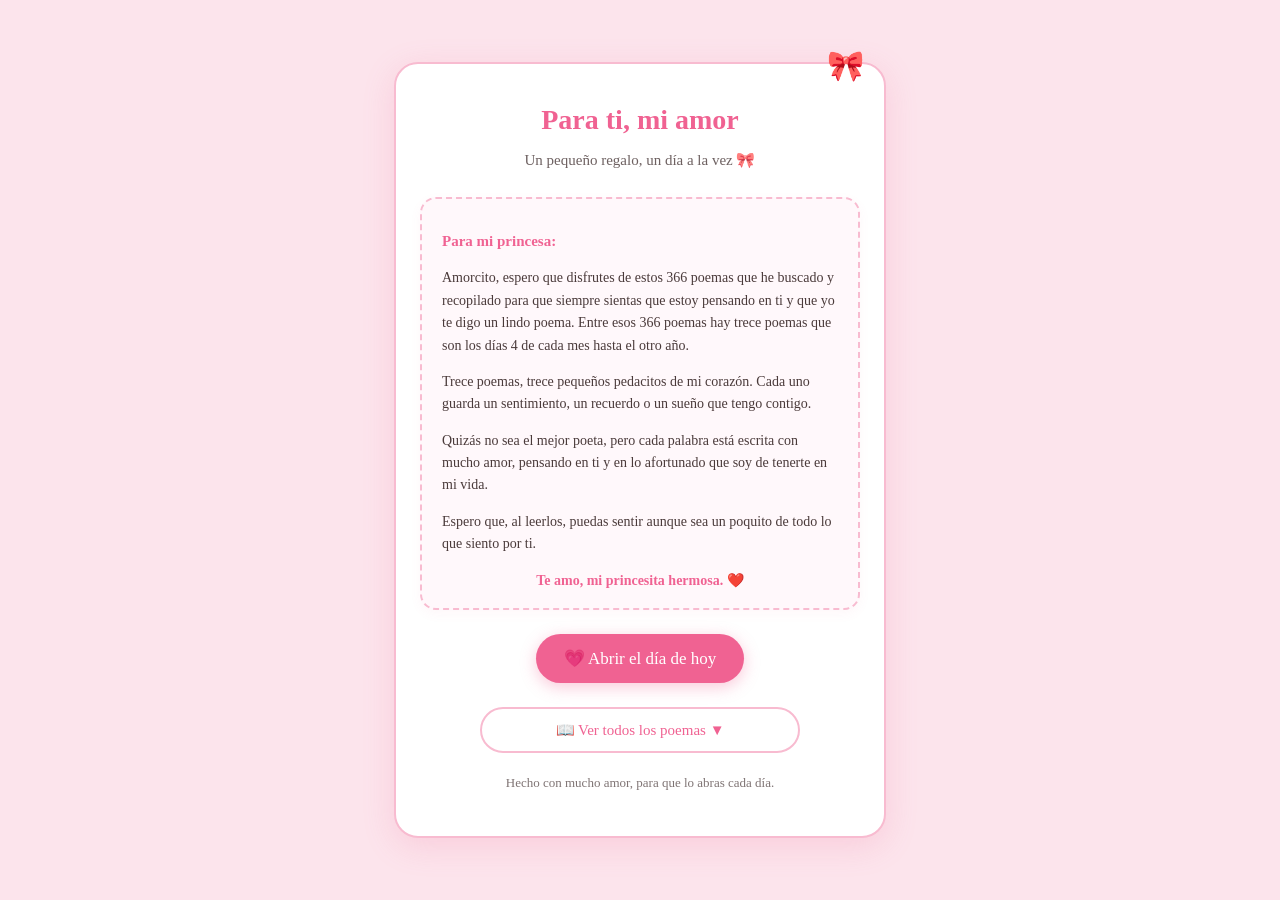
<file: index.html>
﻿<!DOCTYPE html>
<html lang="es">
<head>
    <meta charset="UTF-8">
    <meta name="viewport" content="width=device-width, initial-scale=1.0">
    <title>Para ti 💕</title>
    <link rel="stylesheet" href="css/estilo.css">
</head>
<body>
    <div class="tarjeta portada">

        <h1 class="titulo-portada">Para ti, mi amor</h1>
        <p class="subtitulo">Un pequeño regalo, un día a la vez 🎀</p>

    
        <div class="mensaje-carta">
            <p><strong>Para mi princesa:</strong></p>
            <p>Amorcito, espero que disfrutes de estos 366 poemas que he buscado y recopilado para que siempre sientas que estoy pensando en ti y que yo te digo un lindo poema. Entre esos 366 poemas hay trece poemas que son los días 4 de cada mes hasta el otro año.</p>

            <p>Trece poemas, trece pequeños pedacitos de mi corazón. Cada uno guarda un sentimiento, un recuerdo o un sueño que tengo contigo.</p>

            <p>Quizás no sea el mejor poeta, pero cada palabra está escrita con mucho amor, pensando en ti y en lo afortunado que soy de tenerte en mi vida.</p>

            <p>Espero que, al leerlos, puedas sentir aunque sea un poquito de todo lo que siento por ti.</p>

            <p>Te amo, mi princesita hermosa. ❤️</p>
        </div>


        <button class="boton-hoy" onclick="irAlDiaDeHoy()">
            💗 Abrir el día de hoy
        </button>

   

        <div class="menu-poemas">
            <button class="boton-menu" onclick="toggleMenu()">
                📖 Ver todos los poemas <span id="flecha">▼</span>
            </button>

            <div id="lista-meses" class="lista-meses" style="display:none;">

            </div>
        </div>

        <p class="nota">Hecho con mucho amor, para que lo abras cada día.</p>
    </div>

    <script src="js/main.js"></script>
</body>
</html>
</file>
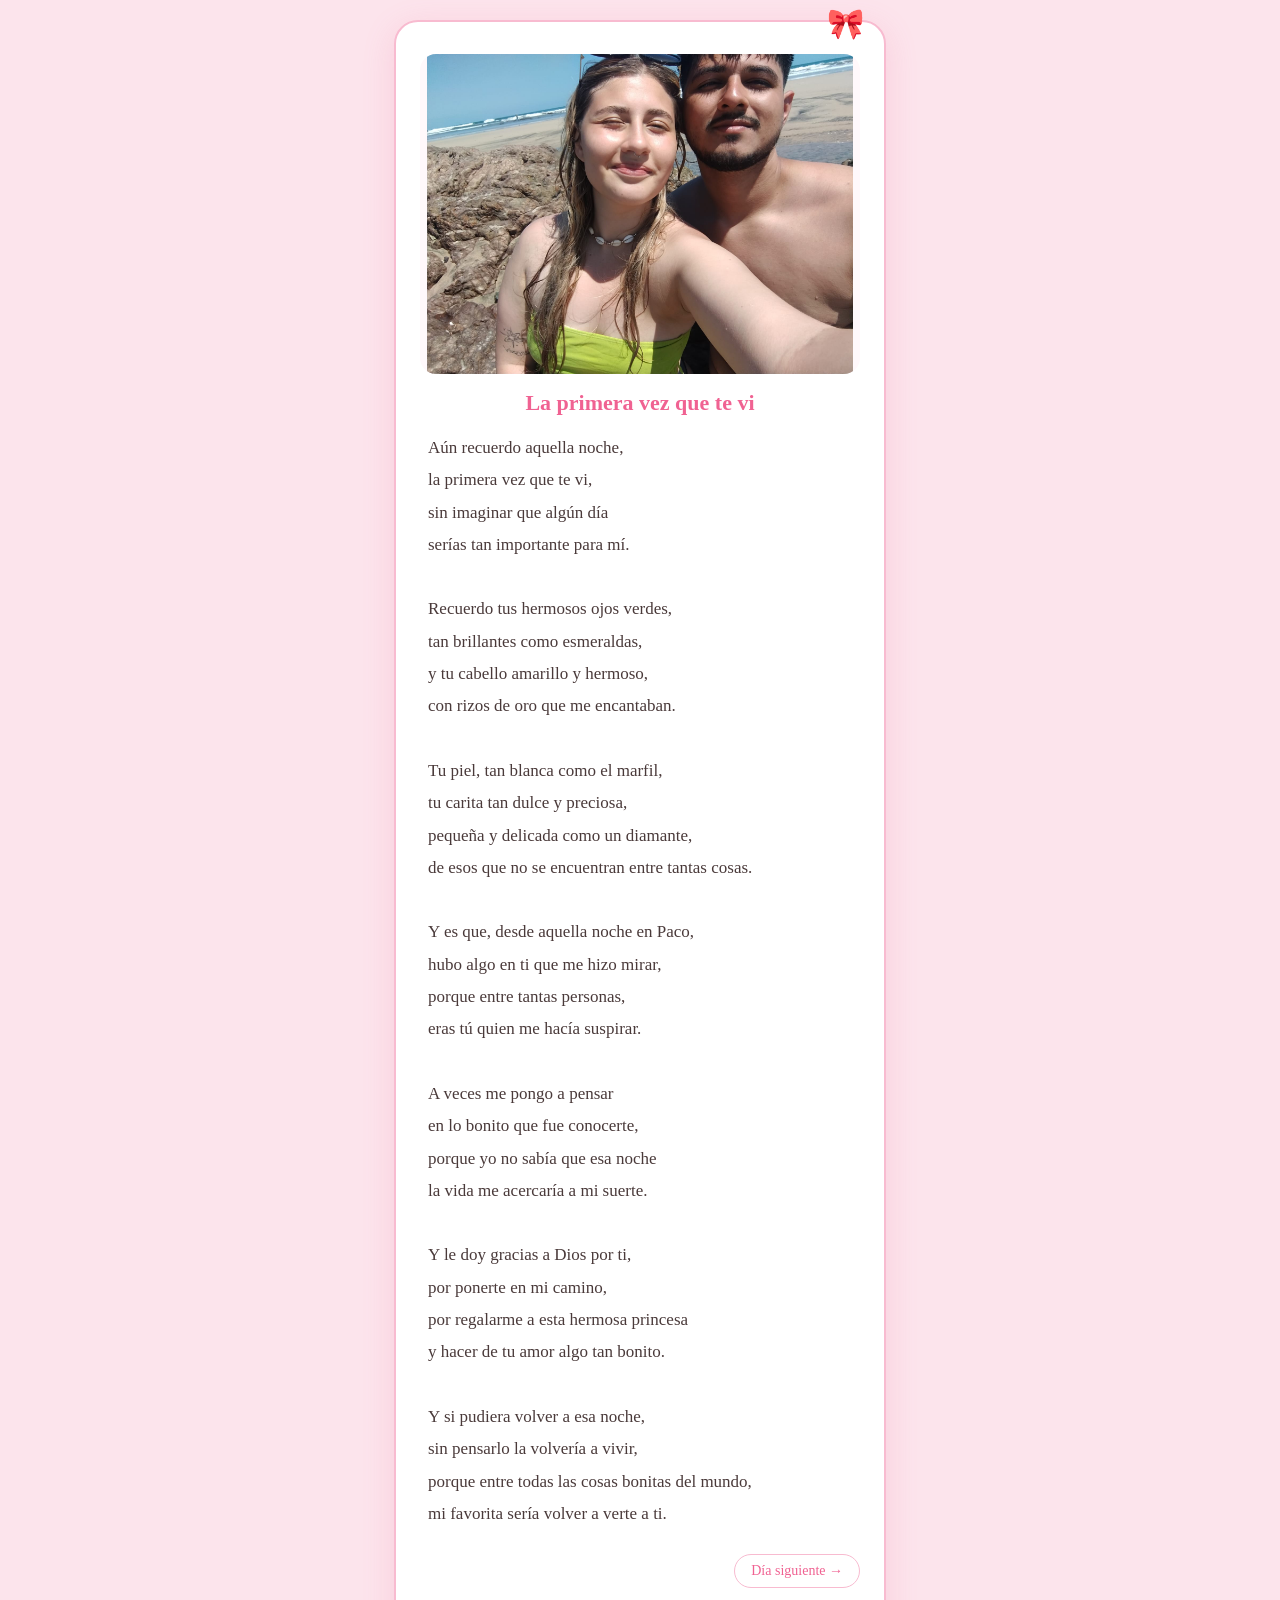
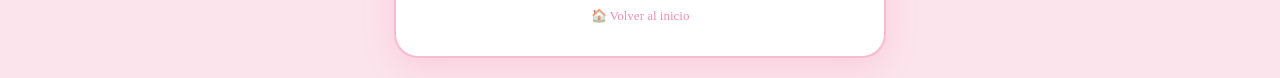
<file: dia.html>
﻿<!DOCTYPE html>
<html lang="es">
<head>
    <meta charset="UTF-8">
    <meta name="viewport" content="width=device-width, initial-scale=1.0">
    <title>Para ti · Un día especial</title>
    <link rel="stylesheet" href="css/estilo.css">
</head>
<body>
    <div class="tarjeta">
        <!-- Zona de imagen  -->
        <div id="zona-foto">
            <img id="foto" src="" alt="Nuestra foto">
            <div id="placeholder-foto" style="display:none;">
                💕 Aquí irá nuestra foto
            </div>
        </div>

        <!-- Título y poema  -->
        <h2 id="titulo"></h2>
        <div id="poema" class="texto-poema"></div>

        <!-- Navegación entre días -->
        <div class="navegacion">
            <a id="anterior" href="#">← Día anterior</a>
            <a id="siguiente" href="#">Día siguiente →</a>
        </div>

        <a class="volver" href="index.html">🏠 Volver al inicio</a>
    </div>

    <script src="js/dia.js"></script>
</body>
</html>
</file>
<file: css/estilo.css>
﻿:root {
    --rosa-claro: #FCE4EC;
    --rosa-medio: #F8BBD0;
    --rosa-fuerte: #F06292;
    --blanco: #FFFFFF;
    --texto: #4A3A3A;
}

body {
    background-color: var(--rosa-claro);
    font-family: "Georgia", "STKaiti", "KaiTi", serif;
    color: var(--texto);
    margin: 0;
    min-height: 100vh;
    display: flex;
    justify-content: center;
    align-items: center;
    padding: 20px;
    box-sizing: border-box;
}

.tarjeta {
    background: var(--blanco);
    border-radius: 24px;
    padding: 32px 24px;
    max-width: 440px;
    width: 100%;
    box-shadow: 0 8px 32px rgba(240, 98, 146, 0.18);
    border: 2px solid var(--rosa-medio);
    text-align: center;
    position: relative;
}

    .tarjeta::before {
        content: "🎀";
        position: absolute;
        top: -16px;
        right: 20px;
        font-size: 30px;
    }

.titulo-portada {
    color: var(--rosa-fuerte);
    font-size: 28px;
    margin: 8px 0 4px;
}

.subtitulo {
    color: var(--texto);
    font-size: 15px;
    margin-bottom: 28px;
    opacity: 0.8;
}

.boton-hoy {
    background: var(--rosa-fuerte);
    color: white;
    border: none;
    padding: 14px 28px;
    font-size: 17px;
    border-radius: 28px;
    cursor: pointer;
    font-family: inherit;
    box-shadow: 0 4px 16px rgba(240, 98, 146, 0.35);
    transition: transform 0.2s;
}

    .boton-hoy:hover {
        transform: scale(1.05);
    }

.nota {
    font-size: 13px;
    margin-top: 22px;
    opacity: 0.7;
}

.enlace-inicio {
    display: inline-block;
    margin-top: 16px;
    color: var(--rosa-fuerte);
    text-decoration: none;
    font-size: 14px;
}

.menu-poemas {
    margin-top: 24px;
}

.boton-menu {
    background: var(--blanco);
    color: var(--rosa-fuerte);
    border: 2px solid var(--rosa-medio);
    padding: 12px 24px;
    font-size: 15px;
    border-radius: 24px;
    cursor: pointer;
    font-family: inherit;
    transition: background 0.2s;
    width: 100%;
    max-width: 320px;
}

    .boton-menu:hover {
        background: var(--rosa-claro);
    }

.lista-meses {
    margin-top: 16px;
    text-align: left;
    max-height: 400px;
    overflow-y: auto;
    border: 1px solid var(--rosa-medio);
    border-radius: 16px;
    padding: 8px;
    background: #FFF8FB;
}

.mes-bloque {
    margin-bottom: 6px;
}

.mes-titulo {
    background: var(--rosa-medio);
    color: white;
    padding: 10px 14px;
    border-radius: 12px;
    cursor: pointer;
    font-weight: bold;
    font-size: 15px;
    display: flex;
    justify-content: space-between;
    align-items: center;
    user-select: none;
}

    .mes-titulo:hover {
        background: var(--rosa-fuerte);
    }

.mes-dias {
    padding: 6px 4px 4px 12px;
}

.dia-link {
    display: block;
    color: var(--texto);
    text-decoration: none;
    font-size: 14px;
    padding: 6px 10px;
    border-radius: 8px;
    margin: 2px 0;
    transition: background 0.15s;
}

    .dia-link:hover {
        background: var(--rosa-claro);
        color: var(--rosa-fuerte);
    }


#foto {
    width: 100%;
    height: 320px;
    object-fit: contain; 
    background-color: #FFF8FB; 
    border-radius: 16px;
    display: none;
}

#zona-foto {
    width: 100%;
    height: 320px; 
    margin-bottom: 16px;
    display: flex;
    justify-content: center;
    align-items: center;
    overflow: hidden;
}

#placeholder-foto {
    width: 100%;
    height: 320px;
    background: var(--rosa-claro);
    border: 2px dashed var(--rosa-medio);
    border-radius: 16px;
    display: flex;
    align-items: center;
    justify-content: center;
    color: var(--rosa-fuerte);
    font-size: 15px;
    margin-bottom: 16px;
}

#titulo {
    color: var(--rosa-fuerte);
    font-size: 22px;
    margin: 8px 0;
}

.texto-poema {
    font-size: 17px;
    line-height: 1.9;
    white-space: pre-line;
    text-align: left;
    padding: 0 8px;
    margin: 16px 0;
}

.navegacion {
    display: flex;
    justify-content: space-between;
    margin-top: 24px;
}

    .navegacion a {
        color: var(--rosa-fuerte);
        text-decoration: none;
        font-size: 14px;
        padding: 8px 16px;
        border-radius: 20px;
        border: 1px solid var(--rosa-medio);
        transition: background 0.2s, color 0.2s;
    }

        .navegacion a:hover {
            background: var(--rosa-fuerte);
            color: white;
        }

.volver {
    display: block;
    margin-top: 20px;
    color: var(--rosa-fuerte);
    text-decoration: none;
    font-size: 13px;
    opacity: 0.7;
}


.mensaje-carta {
    background-color: #FFF8FB; 
    border: 2px dashed var(--rosa-medio); 
    border-radius: 16px;
    padding: 16px 20px;
    margin: 20px 0 24px 0;
    text-align: left;
    font-size: 14px;
    line-height: 1.6;
    color: var(--texto);
    box-shadow: 0 4px 12px rgba(240, 98, 146, 0.05);
}

    .mensaje-carta p {
        margin-bottom: 12px;
    }

        .mensaje-carta p:last-child {
            margin-bottom: 0;
            text-align: center;
            color: var(--rosa-fuerte);
            font-weight: bold;
        }

    .mensaje-carta strong {
        color: var(--rosa-fuerte);
        font-size: 15px;
    }
</file>
